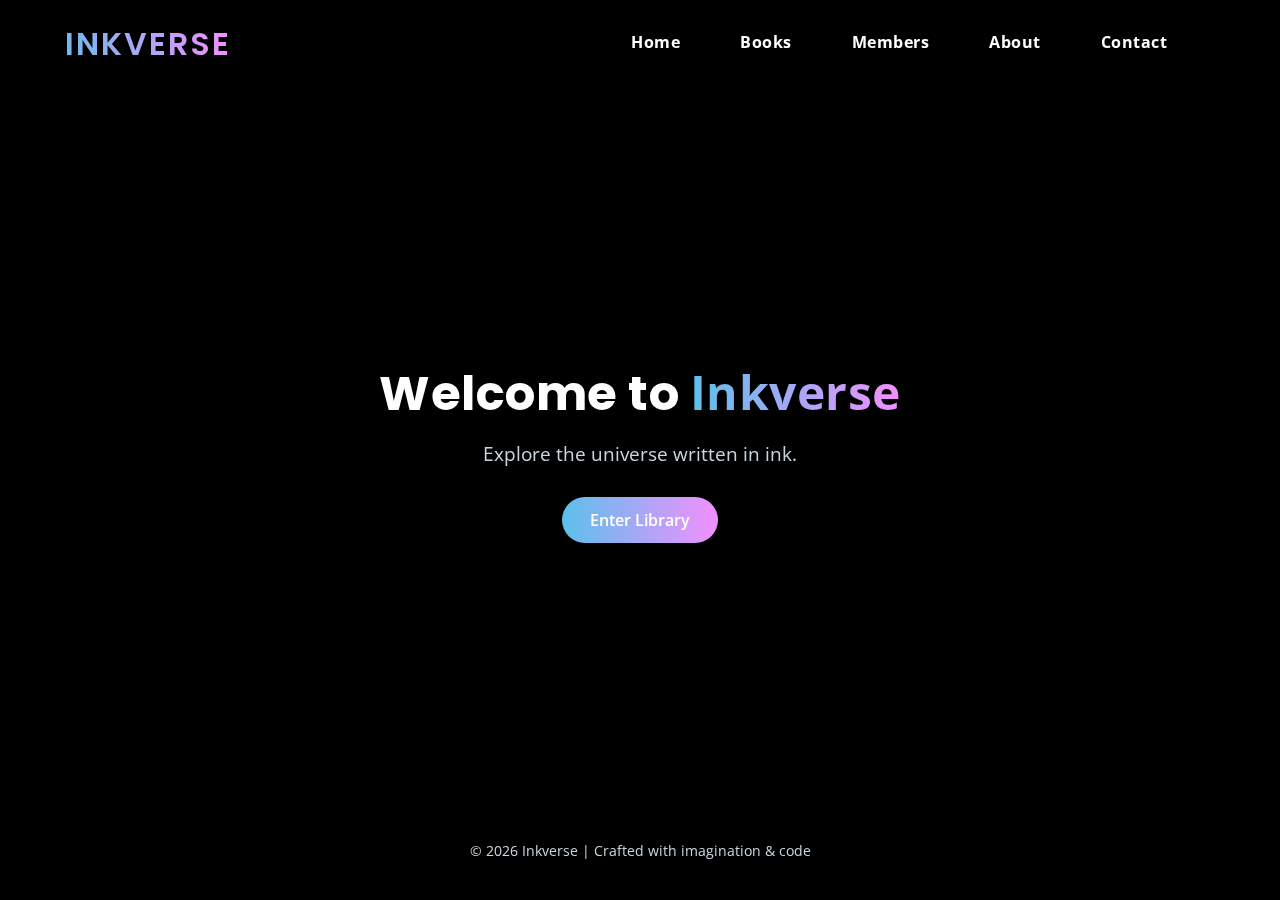
<file: index.html>
<!DOCTYPE html>
<html lang="en">

<head>
  <meta charset="UTF-8" />
  <meta name="viewport" content="width=device-width, initial-scale=1.0" />
  <title>Inkverse | Explore the Universe Written in Ink</title>
  <link href="https://fonts.googleapis.com/css2?family=Poppins:wght@600&family=Open+Sans&display=swap" rel="stylesheet">
  <link rel="stylesheet" href="style.css" />
</head>

<body class="home-page">
  <div class="stars"></div>
  <div class="twinkling"></div>
  <header>
    <div class="logo">INKVERSE</div>
    <button class="hamburger">
      <span></span>
      <span></span>
      <span></span>
    </button>
    <nav>
      <a href="#home">Home</a>
      <a href="books.html">Books</a>
      <a href="members.html">Members</a>
      <a href="about.html">About</a>
      <a href="contact.html">Contact</a>
    </nav>
    <div class="nav-overlay"></div>
  </header>
  <section class="hero">
    <h1>Welcome to <span>Inkverse</span></h1>
    <p>Explore the universe written in ink.</p>
    <button id="enter-btn">Enter Library</button>
  </section>
  <footer>
    <p>© 2026 Inkverse | Crafted with imagination & code</p>
  </footer>
  <script>
    document.getElementById('enter-btn').addEventListener('click', () => {
      window.location.href = 'books.html';
    });
    const hamburger = document.querySelector('.hamburger');
    const nav = document.querySelector('nav');
    const navOverlay = document.querySelector('.nav-overlay');
    const navLinks = document.querySelectorAll('nav a');

    hamburger.addEventListener('click', () => {
      hamburger.classList.toggle('active');
      nav.classList.toggle('active');
      navOverlay.classList.toggle('active');
      document.body.style.overflow = nav.classList.contains('active') ? 'hidden' : '';
    });
    navOverlay.addEventListener('click', closeMenu);
    navLinks.forEach(link => link.addEventListener('click', closeMenu));

    function closeMenu() {
      hamburger.classList.remove('active');
      nav.classList.remove('active');
      navOverlay.classList.remove('active');
      document.body.style.overflow = '';
    }

    window.addEventListener('scroll', () => {
      if (window.innerWidth <= 768) {
        closeMenu();
      }
    });

  </script>
</body>

</html>
</file>
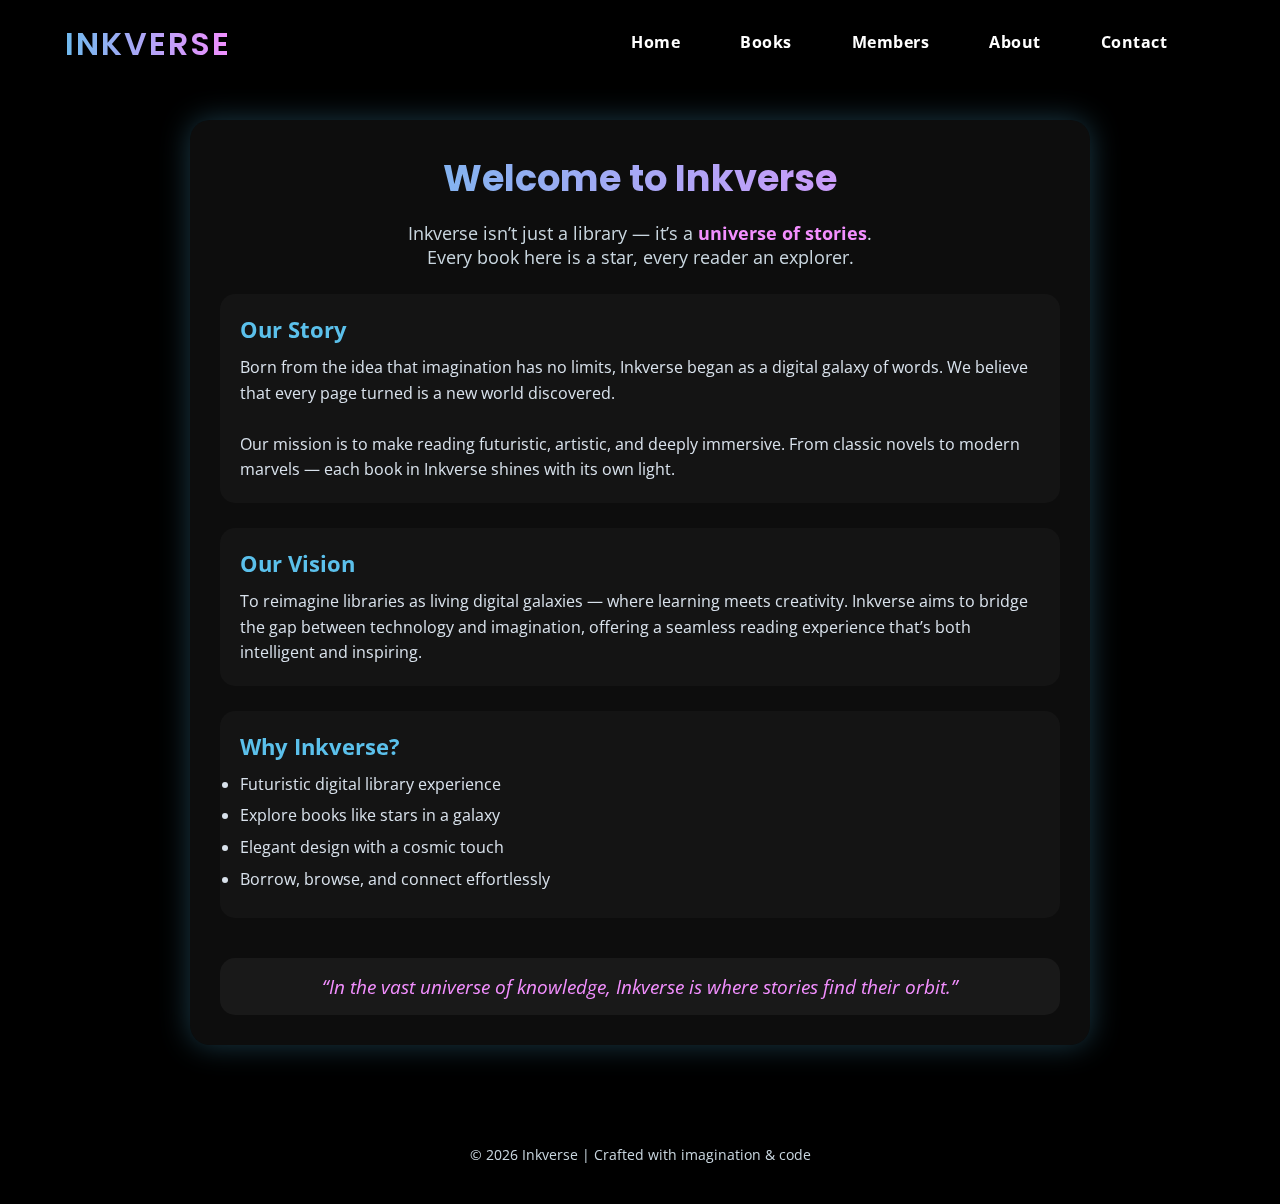
<file: about.html>
<!DOCTYPE html>
<html lang="en">

<head>
  <meta charset="UTF-8" />
  <meta name="viewport" content="width=device-width, initial-scale=1.0" />
  <title>About | Inkverse</title>
  <link href="https://fonts.googleapis.com/css2?family=Poppins:wght@600&family=Open+Sans&display=swap" rel="stylesheet">
  <link rel="stylesheet" href="style.css" />
</head>

<body>
  <div class="stars"></div>
  <div class="twinkling"></div>
  <header>
    <div class="logo">INKVERSE</div>
    <button class="hamburger">
      <span></span>
      <span></span>
      <span></span>
    </button>
    <nav>
      <a href="index.html">Home</a>
      <a href="books.html">Books</a>
      <a href="members.html">Members</a>
      <a href="about.html">About</a>
      <a href="contact.html">Contact</a>
    </nav>
    <div class="nav-overlay"></div>
  </header>
  <section class="about-section">
    <div class="about-content">
      <h1>Welcome to Inkverse</h1>
      <p class="intro-text">
        Inkverse isn’t just a library — it’s a <span class="highlight">universe of stories</span>.<br>
        Every book here is a star, every reader an explorer.
      </p>

      <div class="about-box">
        <h2>Our Story</h2>
        <p>
          Born from the idea that imagination has no limits, Inkverse began as a digital galaxy
          of words. We believe that every page turned is a new world discovered.
          <br><br>
          Our mission is to make reading futuristic, artistic, and deeply immersive.
          From classic novels to modern marvels — each book in Inkverse shines with its own light.
        </p>
      </div>

      <div class="about-box">
        <h2>Our Vision</h2>
        <p>
          To reimagine libraries as living digital galaxies — where learning meets creativity.
          Inkverse aims to bridge the gap between technology and imagination,
          offering a seamless reading experience that’s both intelligent and inspiring.
        </p>
      </div>

      <div class="about-box">
        <h2>Why Inkverse?</h2>
        <ul>
          <li>Futuristic digital library experience</li>
          <li>Explore books like stars in a galaxy</li>
          <li>Elegant design with a cosmic touch</li>
          <li>Borrow, browse, and connect effortlessly</li>
        </ul>
      </div>

      <div class="about-quote">
        “In the vast universe of knowledge, Inkverse is where stories find their orbit.”
      </div>
    </div>
  </section>
  <script>

    window.addEventListener('scroll', function () {
      const header = document.querySelector('header');
      const scrollPos = window.scrollY || document.documentElement.scrollTop;
      if (scrollPos > 50) {
        header.classList.add('scrolled');
      } else {
        header.classList.remove('scrolled');
      }
    });
 
    const hamburger = document.querySelector('.hamburger');
    const nav = document.querySelector('nav');
    const navOverlay = document.querySelector('.nav-overlay');
    const navLinks = document.querySelectorAll('nav a');

    hamburger.addEventListener('click', () => {
      hamburger.classList.toggle('active');
      nav.classList.toggle('active');
      navOverlay.classList.toggle('active');
      document.body.style.overflow = nav.classList.contains('active') ? 'hidden' : '';
    });
 
    navOverlay.addEventListener('click', closeMenu);
    navLinks.forEach(link => link.addEventListener('click', closeMenu));

    function closeMenu() {
      hamburger.classList.remove('active');
      nav.classList.remove('active');
      navOverlay.classList.remove('active');
      document.body.style.overflow = '';
    }
 
    window.addEventListener('scroll', () => {
      if (window.innerWidth <= 768) {
        closeMenu();
      }
    });

  </script>
  <footer>
    <p>© 2026 Inkverse | Crafted with imagination & code</p>
  </footer>


</body>

</html>
</file>
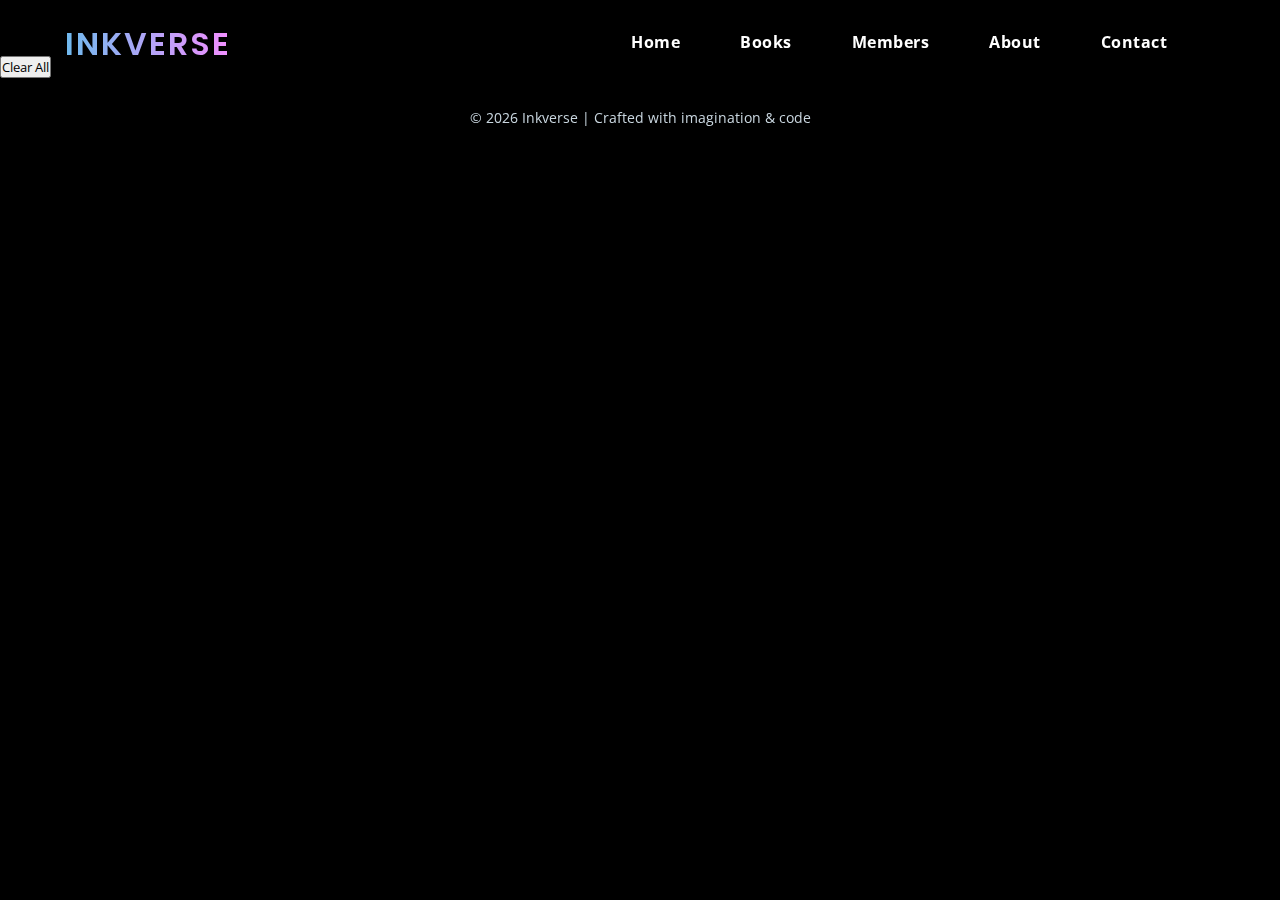
<file: borrow.html>
<!DOCTYPE html>
<html lang="en">

<head>
  <meta charset="UTF-8" />
  <meta name="viewport" content="width=device-width, initial-scale=1.0" />
  <title>Inkverse | Borrow List</title>
  <link href="https://fonts.googleapis.com/css2?family=Poppins:wght@600&family=Open+Sans&display=swap" rel="stylesheet">
  <link rel="stylesheet" href="style.css" />
</head>

<body>

  <div class="stars"></div>
  <div class="twinkling"></div>
  <header>
    <div class="logo">INKVERSE</div>
    <button class="hamburger">
      <span></span>
      <span></span>
      <span></span>
    </button>
    <nav>
      <a href="index.html">Home</a>
      <a href="books.html">Books</a>
      <a href="members.html">Members</a>
      <a href="about.html">About</a>
      <a href="contact.html">Contact</a>
    </nav>
    <div class="nav-overlay"></div>
  </header>

  <section class="borrow-section">
    <h2>Your Borrow List</h2>

    <div class="borrow-container" id="borrowContainer">
    </div>

    <div class="borrow-actions">
      <button id="clearBtn">Clear All</button>
    </div>
  </section>

  <script>
    const borrowContainer = document.getElementById("borrowContainer");
    let cart = JSON.parse(localStorage.getItem("borrowCart")) || [];

    function displayBorrowedBooks() {
      borrowContainer.innerHTML = "";

      if (cart.length === 0) {
        borrowContainer.innerHTML = "<p class='empty-msg'>No books borrowed yet</p>";
        return;
      }

      cart.forEach((book, index) => {
        borrowContainer.innerHTML += `
          <div class="borrow-card">
            <img src="${book.cover}" alt="${book.title}">
            <div class="borrow-info">
              <h3>${book.title}</h3>
              <p>${book.author}</p>
              <button onclick="removeBook(${index})">Remove</button>
            </div>
          </div>
        `;
      });
    }

    displayBorrowedBooks();
    function removeBook(index) {
      cart.splice(index, 1);
      localStorage.setItem("borrowCart", JSON.stringify(cart));
      displayBorrowedBooks();
    }

    document.getElementById("clearBtn").addEventListener("click", () => {
      if (confirm("Are you sure you want to clear all borrowed books?")) {
        localStorage.removeItem("borrowCart");
        cart = [];
        displayBorrowedBooks();
      }
    });

    const hamburger = document.querySelector('.hamburger');
    const nav = document.querySelector('nav');
    const navOverlay = document.querySelector('.nav-overlay');
    const navLinks = document.querySelectorAll('nav a');

    hamburger.addEventListener('click', () => {
      hamburger.classList.toggle('active');
      nav.classList.toggle('active');
      navOverlay.classList.toggle('active');
      document.body.style.overflow = nav.classList.contains('active') ? 'hidden' : '';
    });

    navOverlay.addEventListener('click', closeMenu);
    navLinks.forEach(link => link.addEventListener('click', closeMenu));

    function closeMenu() {
      hamburger.classList.remove('active');
      nav.classList.remove('active');
      navOverlay.classList.remove('active');
      document.body.style.overflow = '';
    }

    window.addEventListener('scroll', () => {
      if (window.innerWidth <= 768) {
        closeMenu();
      }
    });
  </script>
  <footer>
    <p>© 2026 Inkverse | Crafted with imagination & code</p>
  </footer>

</body>

</html>
</file>
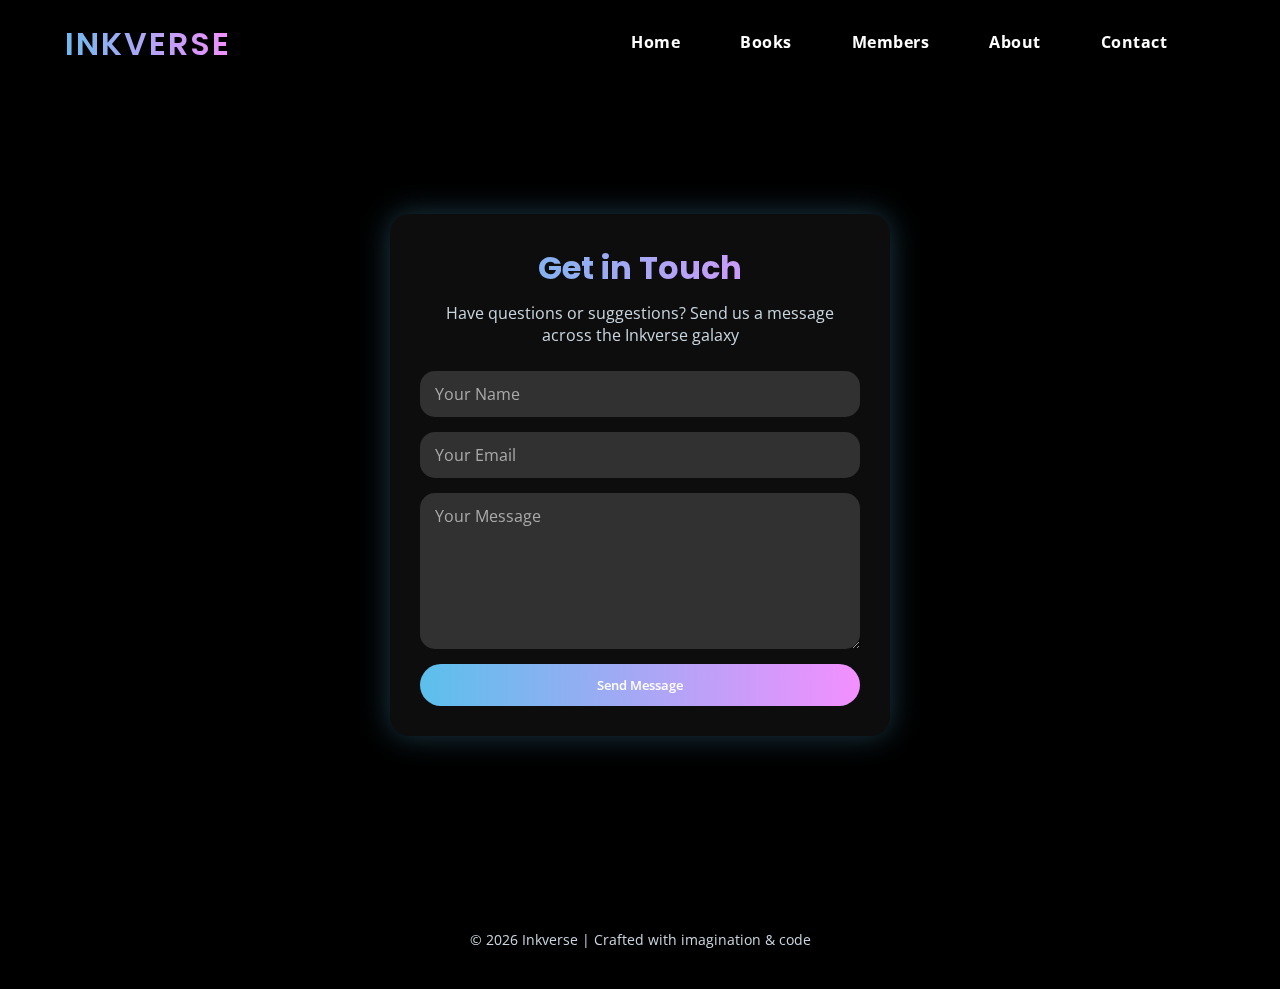
<file: contact.html>
<!DOCTYPE html>
<html lang="en">

<head>
  <meta charset="UTF-8" />
  <meta name="viewport" content="width=device-width, initial-scale=1.0" />
  <title>Contact | Inkverse</title>
  <link href="https://fonts.googleapis.com/css2?family=Poppins:wght@600&family=Open+Sans&display=swap" rel="stylesheet">
  <link rel="stylesheet" href="style.css" />
</head>

<body>

  <div class="stars"></div>
  <div class="twinkling"></div>

  <header>
    <div class="logo">INKVERSE</div>
    <button class="hamburger">
      <span></span>
      <span></span>
      <span></span>
    </button>
    <nav>
      <a href="index.html">Home</a>
      <a href="books.html">Books</a>
      <a href="members.html">Members</a>
      <a href="about.html">About</a>
      <a href="contact.html">Contact</a>
    </nav>
    <div class="nav-overlay"></div>
  </header>

  <section class="contact-section">
    <div class="contact-content">
      <h1>Get in Touch</h1>
      <p>Have questions or suggestions? Send us a message across the Inkverse galaxy </p>

      <form id="contactForm">
        <input type="text" id="name" placeholder="Your Name" required>
        <input type="email" id="email" placeholder="Your Email" required>
        <textarea id="message" placeholder="Your Message" rows="6" required></textarea>
        <button type="submit">Send Message</button>
      </form>

      <div id="successMsg" class="success-msg">Thank you! Your message has been received </div>
    </div>
  </section>

  <footer>
    <p>© 2026 Inkverse | Crafted with imagination & code</p>
  </footer>

  <script>
    const form = document.getElementById('contactForm');
    const successMsg = document.getElementById('successMsg');

    form.addEventListener('submit', function (e) {
      e.preventDefault();
      successMsg.style.display = 'block';
      form.reset();
    });


    window.addEventListener('scroll', function () {
      const header = document.querySelector('header');
      const scrollPos = window.scrollY || document.documentElement.scrollTop;
      if (scrollPos > 50) {
        header.classList.add('scrolled');
      } else {
        header.classList.remove('scrolled');
      }
    });
 
    const hamburger = document.querySelector('.hamburger');
    const nav = document.querySelector('nav');
    const navOverlay = document.querySelector('.nav-overlay');
    const navLinks = document.querySelectorAll('nav a');

    hamburger.addEventListener('click', () => {
      hamburger.classList.toggle('active');
      nav.classList.toggle('active');
      navOverlay.classList.toggle('active');
      document.body.style.overflow = nav.classList.contains('active') ? 'hidden' : '';
    });
 
    navOverlay.addEventListener('click', closeMenu);
    navLinks.forEach(link => link.addEventListener('click', closeMenu));

    function closeMenu() {
      hamburger.classList.remove('active');
      nav.classList.remove('active');
      navOverlay.classList.remove('active');
      document.body.style.overflow = '';
    }
 
    window.addEventListener('scroll', () => {
      if (window.innerWidth <= 768) {
        closeMenu();
      }
    });
  </script>

</body>

</html>
</file>
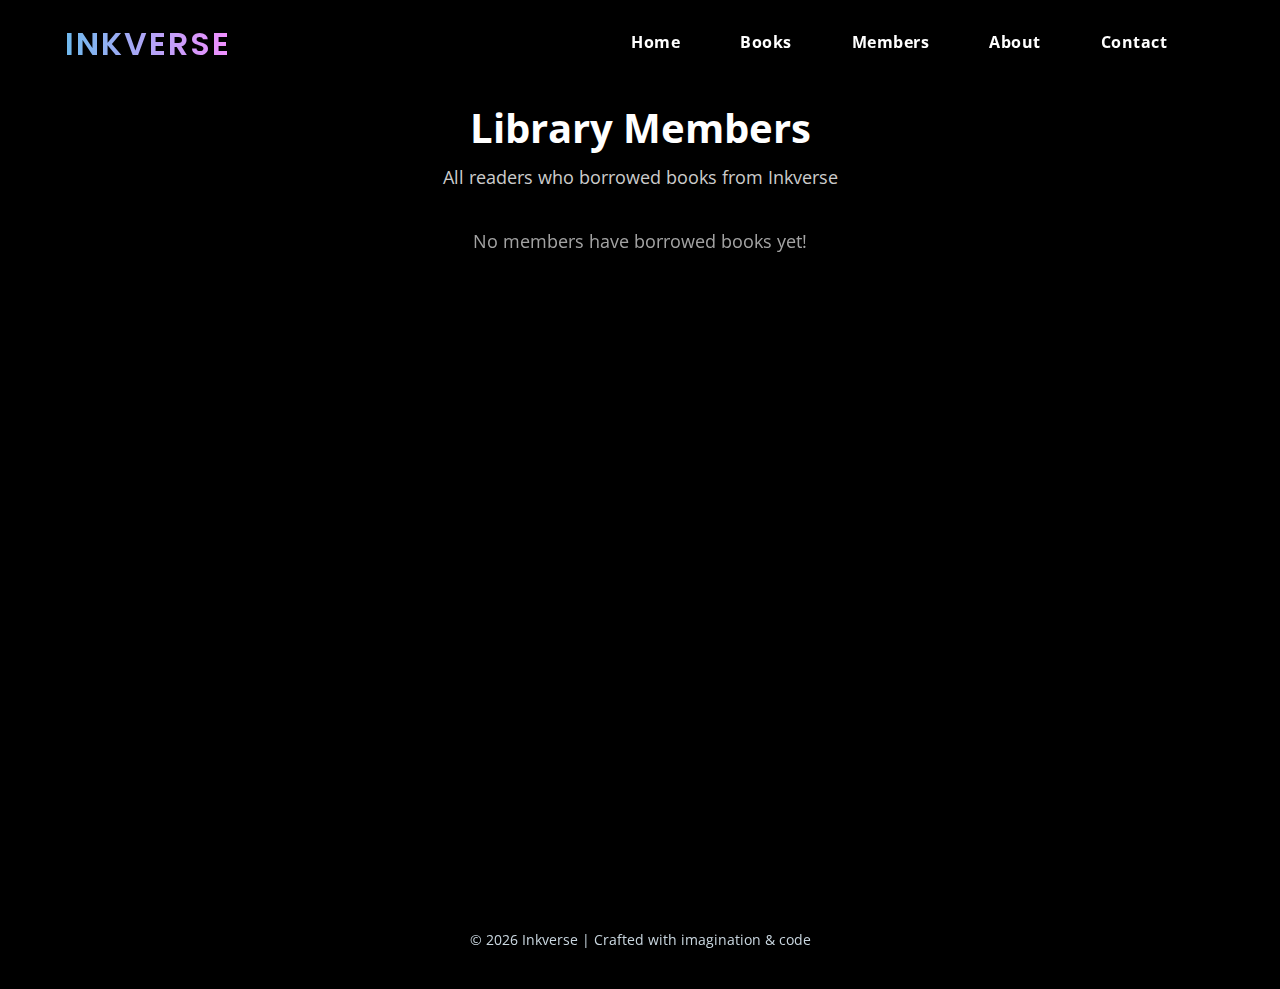
<file: members.html>
<!DOCTYPE html>
<html lang="en">

<head>
  <meta charset="UTF-8">
  <meta name="viewport" content="width=device-width, initial-scale=1.0">
  <title>Members | Inkverse</title>
  <link href="https://fonts.googleapis.com/css2?family=Poppins:wght@600&family=Open+Sans&display=swap" rel="stylesheet">
  <link rel="stylesheet" href="style.css">
  <style>
    .members-section {
      text-align: center;
      padding: 100px 5%;
      color: white;
    }

    table {
      width: 100%;
      border-collapse: collapse;
      margin-top: 30px;
      background: rgba(255, 255, 255, 0.1);
      border-radius: 10px;
      overflow: hidden;
    }

    th,
    td {
      padding: 15px;
      border-bottom: 1px solid rgba(255, 255, 255, 0.2);
      text-align: center;
      font-size: 16px;
    }

    th {
      background: rgba(0, 0, 0, 0.4);
      font-weight: bold;
      color: #fff;
    }

    tr:hover {
      background: rgba(255, 255, 255, 0.08);
      transition: 0.3s;
    }

    .delete-btn {
      background: rgba(255, 70, 70, 0.9);
      border: none;
      color: white;
      padding: 6px 14px;
      border-radius: 6px;
      cursor: pointer;
      transition: 0.3s;
    }

    .delete-btn:hover {
      background: rgba(255, 30, 30, 1);
    }

    .clear-btn {
      margin-top: 25px;
      background: rgba(255, 100, 0, 0.9);
      color: white;
      border: none;
      padding: 10px 18px;
      border-radius: 8px;
      cursor: pointer;
      font-weight: bold;
      transition: 0.3s;
    }

    .clear-btn:hover {
      background: rgba(255, 80, 0, 1);
    }

    .no-data {
      margin-top: 40px;
      font-size: 18px;
      opacity: 0.8;
    }
  </style>
</head>

<body class="members-page">

  <div class="stars"></div>
  <div class="twinkling"></div>

  <header>
    <div class="logo">INKVERSE</div>
    <button class="hamburger">
      <span></span>
      <span></span>
      <span></span>
    </button>
    <nav>
      <a href="index.html">Home</a>
      <a href="books.html">Books</a>
      <a href="members.html">Members</a>
      <a href="about.html">About</a>
      <a href="contact.html">Contact</a>
    </nav>
    <div class="nav-overlay"></div>
  </header>

  <section class="members-section">
    <h1>Library Members</h1>
    <p>All readers who borrowed books from Inkverse </p>

    <div id="tableContainer"></div>
    <button class="clear-btn" id="clearAll">Clear All Members</button>
  </section>

  <script>
    document.addEventListener("DOMContentLoaded", function () {

      function loadMembers() {
        const tableContainer = document.getElementById("tableContainer");
        const records = JSON.parse(localStorage.getItem("borrowRecords")) || [];

        if (records.length === 0) {
          tableContainer.innerHTML = `<p class="no-data">No members have borrowed books yet!</p>`;
          const clearBtn = document.getElementById("clearAll");
          if (clearBtn) clearBtn.style.display = "none";
          return;
        }

        let tableHTML = `
            <table>
                <thead>
                    <tr>
                        <th>#</th>
                        <th>Name</th>
                        <th>Email</th>
                        <th>Book Title</th>
                        <th>Borrow Date</th>
                        <th>Return Date</th>
                        <th>Action</th>
                    </tr>
                </thead>
                <tbody>
        `;

        records.forEach((record, index) => {
          tableHTML += `
                <tr>
                    <td>${index + 1}</td>
                    <td>${record.name}</td>
                    <td>${record.email}</td>
                    <td>${record.bookTitle}</td>
                    <td>${record.borrowDate}</td>
                    <td>${record.returnDate}</td>
                    <td><button class="delete-btn" onclick="deleteMember(${index})">Delete</button></td>
                </tr>
            `;
        });

        tableHTML += `</tbody></table>`;
        tableContainer.innerHTML = tableHTML;
        const clearBtn = document.getElementById("clearAll");
        if (clearBtn) clearBtn.style.display = "inline-block";
      }

      window.deleteMember = function (index) {
        const records = JSON.parse(localStorage.getItem("borrowRecords")) || [];
        const removed = records.splice(index, 1);
        localStorage.setItem("borrowRecords", JSON.stringify(records));
        showPopup(`Removed ${removed[0].name}'s record`);
        loadMembers();
      }

      const clearBtn = document.getElementById("clearAll");
      if (clearBtn) {
        clearBtn.addEventListener("click", () => {
          if (confirm("Are you sure you want to remove all members?")) {
            localStorage.removeItem("borrowRecords");
            showPopup("🧹 All members cleared!");
            loadMembers();
          }
        });
      }

      function showPopup(message) {
        const popup = document.createElement("div");
        popup.textContent = message;
        popup.style.position = "fixed";
        popup.style.top = "50%";
        popup.style.left = "50%";
        popup.style.transform = "translate(-50%, -50%)";
        popup.style.padding = "15px 25px";
        popup.style.borderRadius = "10px";
        popup.style.background = "rgba(255, 80, 80, 0.9)";
        popup.style.color = "white";
        popup.style.fontWeight = "bold";
        popup.style.boxShadow = "0 0 15px rgba(0,0,0,0.4)";
        popup.style.zIndex = "2000";
        popup.style.textAlign = "center";
        popup.style.opacity = "0";
        popup.style.transition = "opacity 0.3s ease-in-out";
        document.body.appendChild(popup);
        setTimeout(() => popup.style.opacity = "1", 50);
        setTimeout(() => {
          popup.style.opacity = "0";
          setTimeout(() => popup.remove(), 300);
        }, 2500);
      }

      const header = document.querySelector('header');
      window.addEventListener('scroll', function () {
        const scrollPos = window.scrollY || document.documentElement.scrollTop;
        if (scrollPos > 50) {
          header.classList.add('scrolled');
        } else {
          header.classList.remove('scrolled');
        }
      });

      loadMembers();

    });
 
    const hamburger = document.querySelector('.hamburger');
    const nav = document.querySelector('nav');
    const navOverlay = document.querySelector('.nav-overlay');
    const navLinks = document.querySelectorAll('nav a');

    hamburger.addEventListener('click', () => {
      hamburger.classList.toggle('active');
      nav.classList.toggle('active');
      navOverlay.classList.toggle('active');
      document.body.style.overflow = nav.classList.contains('active') ? 'hidden' : '';
    });
 
    navOverlay.addEventListener('click', closeMenu);
    navLinks.forEach(link => link.addEventListener('click', closeMenu));

    function closeMenu() {
      hamburger.classList.remove('active');
      nav.classList.remove('active');
      navOverlay.classList.remove('active');
      document.body.style.overflow = '';
    }
 
    window.addEventListener('scroll', () => {
      if (window.innerWidth <= 768) {
        closeMenu();
      }
    });

  </script>

  <footer>
    <p>© 2026 Inkverse | Crafted with imagination & code</p>
  </footer>

</body>

</html>
</file>
<file: style.css>
* {
  margin: 0;
  padding: 0;
  box-sizing: border-box;
  font-family: 'Open Sans', sans-serif;
}

html,
body {
  margin: 0;
  padding: 0;
  overflow-x: hidden;
  background: black;
  scroll-behavior: smooth;
}

main {
  flex: 1;
}

body.home-page {
  position: relative;
  min-height: 100vh;
  display: flex;
  flex-direction: column;
  overflow: hidden;
}

body.home-page main {
  flex: 1;
  overflow: hidden;
}

body.home-page footer {
  position: fixed;
  bottom: 0;
  left: 0;
  width: 100%;
  text-align: center;
  padding: 20px 0;
  color: #C9D6DF;
  font-size: 0.9rem;
}

.stars,
.twinkling {
  position: fixed;
  top: 0;
  left: 0;
  width: 100%;
  height: 100%;
  display: block;
  z-index: -1;
  pointer-events: none;
}

.stars {
  background: url('https://www.transparenttextures.com/patterns/stardust.png') repeat;
  z-index: 0;
  animation: moveStars 200s linear infinite;
}

.twinkling {
  background: url('https://www.transparenttextures.com/patterns/tiny-cross-hatch.png') repeat;
  animation: moveTwinkling 150s linear infinite;
  z-index: 1;
  opacity: 0.6;
}

@keyframes moveStars {
  from {
    background-position: 0 0;
  }

  to {
    background-position: -10000px 5000px;
  }
}

@keyframes moveTwinkling {
  from {
    background-position: 0 0;
  }

  to {
    background-position: 10000px 5000px;
  }
}

header {
  position: fixed;
  width: 100%;
  top: 0;
  left: 0;
  z-index: 1000;
  display: flex;
  background-color: transparent;
  align-items: center;
  justify-content: flex-start;
  padding: 20px 40px;
  gap: 35rem;
  transition: background 0.4s ease, color 0.4s ease;
}

* {
  margin: 0;
  padding: 0;
  box-sizing: border-box;
  font-family: 'Open Sans', sans-serif;
}

html,
body {
  margin: 0;
  padding: 0;
  overflow-x: hidden;
  background: black;
  scroll-behavior: smooth;
}

main {
  flex: 1;
}

body.home-page {
  position: relative;
  min-height: 100vh;
  display: flex;
  flex-direction: column;
  overflow: hidden;
}

body.home-page main {
  flex: 1;
  overflow: hidden;
}

body.home-page footer {
  position: fixed;
  bottom: 0;
  left: 0;
  width: 100%;
  text-align: center;
  padding: 20px 0;
  color: #C9D6DF;
  font-size: 0.9rem;
}


.stars,
.twinkling {
  position: fixed;
  top: 0;
  left: 0;
  width: 100%;
  height: 100%;
  display: block;
  z-index: -1;
  pointer-events: none;
}

.stars {
  background: url('https://www.transparenttextures.com/patterns/stardust.png') repeat;
  z-index: 0;
  animation: moveStars 200s linear infinite;
}

.twinkling {
  background: url('https://www.transparenttextures.com/patterns/tiny-cross-hatch.png') repeat;
  animation: moveTwinkling 150s linear infinite;
  z-index: 1;
  opacity: 0.6;
}

@keyframes moveStars {
  from {
    background-position: 0 0;
  }

  to {
    background-position: -10000px 5000px;
  }
}

@keyframes moveTwinkling {
  from {
    background-position: 0 0;
  }

  to {
    background-position: 10000px 5000px;
  }
}

header {
  position: fixed;
  width: 100%;
  top: 0;
  left: 0;
  z-index: 1000;
  display: flex;
  background-color: transparent;
  align-items: center;
  justify-content: flex-start;
  padding: 20px 40px;
  gap: 35rem;
  transition: background 0.4s ease, color 0.4s ease;
}

header.scrolled {
  background: rgba(5, 4, 4, 0.976);
}

header.scrolled .logo,
header.scrolled nav a {
  color: #E0E0E0;
}

.logo {
  font-family: 'Poppins', sans-serif;
  font-size: 2rem;
  letter-spacing: 2px;
  background: linear-gradient(90deg, #5BC0EB, #F38FFF);
  -webkit-background-clip: text;
  -webkit-text-fill-color: transparent;
  font-weight: 600;
  padding-left: 25px;
}

nav {
  display: flex;
  justify-content: center;
  align-items: center;
  gap: 60px;
}

nav a {
  position: relative;
  color: white;
  text-decoration: none;
  font-weight: bold;
  font-size: 1rem;
  letter-spacing: 0.5px;
  transition: color 0.3s ease;
  padding-bottom: 4px;
}

nav a::after {
  content: "";
  position: absolute;
  bottom: -4px;
  right: 0;
  width: 0%;
  height: 2.5px;
  background-color: white;
  transition: width 0.2s ease, right 0.9s ease;
}

nav a:hover::after {
  width: 100%;
  right: 0;
}

nav a:hover {
  color: #5BC0EB;
}

.hero {
  position: relative;
  height: calc(100vh - 80px);
  display: flex;
  flex-direction: column;
  justify-content: center;
  align-items: center;
  text-align: center;
  z-index: 5;
  overflow: hidden;
  padding-top: 80px;
}


.hero h1 {
  font-size: 3rem;
  font-family: 'Poppins', sans-serif;
  color: #fff;
  margin-bottom: 10px;
  letter-spacing: 0.5px;
}

.hero h1 span {
  background: linear-gradient(90deg, #5BC0EB, #F38FFF);
  -webkit-background-clip: text;
  -webkit-text-fill-color: transparent;
}

.hero p {
  font-size: 1.2rem;
  color: #C9D6DF;
  margin-bottom: 30px;
}

#enter-btn {
  background: linear-gradient(90deg, #5BC0EB, #F38FFF);
  color: white;
  border: none;
  padding: 12px 28px;
  border-radius: 30px;
  cursor: pointer;
  font-size: 1rem;
  font-weight: 600;
  transition: transform 0.3s ease, box-shadow 0.3s ease;
}

#enter-btn:hover {
  box-shadow: 0 0 8px #5BC0EB;
}

@media (max-width: 768px) {
  header {
    flex-direction: column;
    text-align: center;
  }

  nav a {
    display: inline-block;
    margin: 10px;
  }

  .hero h1 {
    font-size: 2.2rem;
  }

  .hero p {
    font-size: 1rem;
  }
}

.books-section {
  padding: 120px 60px;
  text-align: center;
  position: relative;
  z-index: 10;
}

.books-section h2 {
  font-family: 'Poppins', sans-serif;
  font-size: 2.2rem;
  margin-bottom: 20px;
  color: #5BC0EB;
  letter-spacing: 1px;
}

.search-bar {
  margin: 20px auto 50px;
  display: flex;
  justify-content: center;
}

#searchInput {
  width: 300px;
  padding: 10px 15px;
  border: 2px solid #5BC0EB;
  border-radius: 8px;
  outline: none;
  font-size: 1rem;
  text-align: left;
}

.book-container {
  display: grid;
  grid-template-columns: repeat(auto-fit, minmax(230px, 1fr));
  gap: 30px;
  justify-content: center;
}

.book-card {
  background: rgba(255, 255, 255, 0.08);
  border-radius: 15px;
  padding: 15px;
  text-align: center;
  transition: transform 0.3s ease, background 0.3s ease;
  position: relative;
  overflow: hidden;
  animation: fadeIn 0.6s ease forwards;
  margin: auto;
}

.book-card:hover {
  transform: translateY(-10px);
  background: rgba(255, 255, 255, 0.15);
  box-shadow: 0 0 15px rgba(91, 192, 235, 0.4);
}

.book-card img {
  width: 100%;
  height: 20rem;
  border-radius: 12px;
  object-fit: cover;
  transition: transform 0.4s ease;
}

.book-card:hover img {
  transform: scale(1.05);
}

.book-card h3 {
  margin: 15px 0 5px;
  font-size: 1.1rem;
  color: #fff;
}

.book-card p {
  margin: 0;
  font-size: 0.9rem;
  color: #cfd6e1;
}

.tag {
  display: inline-block;
  background: #5BC0EB;
  color: black;
  font-weight: bold;
  font-size: 0.8rem;
  padding: 5px 10px;
  border-radius: 20px;
  margin-top: 8px;
}

.book-card button {
  display: inline-block;
  margin-top: 10px;
  margin-left: 10px;
  padding: 6px 15px;
  background: #5BC0EB;
  color: black;
  font-weight: bold;
  font-size: 0.85rem;
  border: none;
  border-radius: 20px;
  cursor: pointer;
  transition: background 0.3s, transform 0.2s;
}

.book-card button:hover {
  background: #4aa0c9;
  transform: scale(1.05);
}

@keyframes fadeIn {
  from {
    opacity: 0;
    transform: translateY(10px);
  }

  to {
    opacity: 1;
    transform: translateY(0);
  }
}

#toast {
  visibility: hidden;
  min-width: 250px;
  background: rgba(91, 192, 235, 0.95);
  color: black;
  text-align: center;
  border-radius: 25px;
  padding: 12px;
  position: fixed;
  bottom: 30px;
  right: 30px;
  font-weight: 600;
  box-shadow: 0 0 12px rgba(91, 192, 235, 0.8);
  z-index: 1000;
  opacity: 0;
  transform: translateY(20px);
  transition: all 0.4s ease;
}

#toast.show {
  visibility: visible;
  opacity: 1;
  transform: translateY(0);
}

.modal {
  display: none;
  position: fixed;
  z-index: 2000;
  left: 0;
  top: 0;
  width: 100%;
  height: 100%;
  background: rgba(0, 0, 0, 0.85);
  justify-content: center;
  align-items: center;
  backdrop-filter: blur(6px);
}

.modal-content {
  background: rgba(20, 30, 50, 0.95);
  padding: 25px;
  border-radius: 15px;
  text-align: center;
  color: #fff;
  width: 320px;
  box-shadow: 0 0 20px rgba(91, 192, 235, 0.6);
  animation: popIn 0.3s ease;
}

.modal-content img {
  width: 120px;
  height: 170px;
  object-fit: cover;
  border-radius: 10px;
  margin-bottom: 10px;
}

.modal-buttons {
  display: flex;
  justify-content: center;
  gap: 12px;
  margin-top: 15px;
}

.modal-buttons button {
  padding: 8px 15px;
  border: none;
  border-radius: 20px;
  cursor: pointer;
  font-weight: bold;
  transition: 0.3s;
}

.confirm {
  background: #5BC0EB;
  color: black;
}

.cancel {
  background: #333;
  color: white;
}

.modal-buttons button:hover {
  transform: scale(1.05);
}

@keyframes popIn {
  from {
    transform: scale(0.8);
    opacity: 0;
  }

  to {
    transform: scale(1);
    opacity: 1;
  }
}

.about-section {
  padding-top: 120px;
  display: flex;
  justify-content: center;
  align-items: flex-start;
  min-height: 100vh;
  position: relative;
  z-index: 5;
  text-align: center;
}

.about-content {
  max-width: 900px;
  padding: 30px;
  background: rgba(255, 255, 255, 0.05);
  border-radius: 20px;
  backdrop-filter: blur(10px);
  box-shadow: 0 0 30px rgba(91, 192, 235, 0.3);
}

.about-content h1 {
  font-family: 'Poppins', sans-serif;
  font-size: 2.3rem;
  color: #fff;
  margin-bottom: 15px;
  background: linear-gradient(90deg, #5BC0EB, #F38FFF);
  -webkit-background-clip: text;
  -webkit-text-fill-color: transparent;
}

.intro-text {
  color: #C9D6DF;
  font-size: 1.1rem;
  margin-bottom: 25px;
}

.highlight {
  color: #F38FFF;
  font-weight: bold;
}

.about-box {
  margin: 25px 0;
  padding: 20px;
  border-radius: 15px;
  background: rgba(255, 255, 255, 0.03);
  text-align: left;
}

.about-box h2 {
  color: #5BC0EB;
  font-size: 1.4rem;
  margin-bottom: 10px;
}

.about-box p,
.about-box ul {
  color: #D9E2EC;
  line-height: 1.6;
  font-size: 1rem;
}

.about-box ul li {
  margin: 6px 0;
}

.about-quote {
  margin-top: 40px;
  font-size: 1.2rem;
  font-style: italic;
  color: #F38FFF;
  background: rgba(255, 255, 255, 0.05);
  padding: 15px;
  border-radius: 15px;
}

footer {
  text-align: center;
  padding: 20px 0;
  color: #C9D6DF;
  font-size: 0.9rem;
  margin-bottom: 20px;
}

.contact-section {
  padding-top: 120px;
  display: flex;
  justify-content: center;
  align-items: center;
  min-height: 100vh;
  position: relative;
  z-index: 5;
  text-align: center;
}

.contact-content {
  max-width: 500px;
  padding: 30px;
  background: rgba(255, 255, 255, 0.05);
  border-radius: 20px;
  backdrop-filter: blur(10px);
  box-shadow: 0 0 30px rgba(91, 192, 235, 0.3);
}

.contact-content h1 {
  font-family: 'Poppins', sans-serif;
  font-size: 2rem;
  margin-bottom: 10px;
  background: linear-gradient(90deg, #5BC0EB, #F38FFF);
  -webkit-background-clip: text;
  -webkit-text-fill-color: transparent;
}

.contact-content p {
  color: #C9D6DF;
  font-size: 1rem;
  margin-bottom: 25px;
}

.contact-content form {
  display: flex;
  flex-direction: column;
  gap: 15px;
}

.contact-content input,
.contact-content textarea {
  padding: 12px 15px;
  border-radius: 15px;
  border: none;
  outline: none;
  font-size: 1rem;
  background: rgba(255, 255, 255, 0.1);
  color: white;
  backdrop-filter: blur(8px);
  transition: 0.3s;
}

.contact-content input:focus,
.contact-content textarea:focus {
  background: rgba(91, 192, 235, 0.2);
  box-shadow: 0 0 10px #5BC0EB;
}

.contact-content input::placeholder,
.contact-content textarea::placeholder {
  color: #aaa;
}

.contact-content button {
  background: linear-gradient(90deg, #5BC0EB, #F38FFF);
  border: none;
  padding: 12px;
  border-radius: 25px;
  color: white;
  font-weight: 600;
  cursor: pointer;
  transition: transform 0.3s, box-shadow 0.3s;
}

.contact-content button:hover {
  transform: scale(1.05);
  box-shadow: 0 0 15px #5BC0EB;
}

.success-msg {
  display: none;
  margin-top: 15px;
  color: #F38FFF;
  font-weight: 600;
}

@media (max-width: 600px) {
  .contact-content {
    padding: 20px;
  }

  .contact-content h1 {
    font-size: 1.6rem;
  }
}

.members-section {
  text-align: center;
  padding: 120px 40px;
  min-height: 100vh;
}

.members-section h1 {
  font-size: 2.5rem;
  margin-bottom: 10px;
}

.members-section p {
  color: #ccc;
  margin-bottom: 40px;
  font-size: 1.1rem;
}

.members-container {
  display: grid;
  grid-template-columns: repeat(auto-fit, minmax(300px, 1fr));
  gap: 25px;
  justify-content: center;
}

.member-card {
  background: rgba(255, 255, 255, 0.08);
  border-radius: 15px;
  padding: 25px;
  backdrop-filter: blur(8px);
  box-shadow: 0 0 10px rgba(255, 255, 255, 0.1);
  transition: 0.4s ease;
  text-align: left;
  position: relative;
}

.member-card:hover {
  transform: translateY(-8px);
  box-shadow: 0 0 20px rgba(255, 255, 255, 0.2);
}

.member-card h3 {
  margin-bottom: 5px;
  font-size: 1.3rem;
  color: #00bcd4;
}

.member-card p {
  margin: 5px 0;
}

.book-tag {
  display: inline-block;
  background: #00bcd4;
  color: white;
  padding: 4px 8px;
  border-radius: 12px;
  font-size: 0.85rem;
  margin-top: 8px;
}

footer {
  text-align: center;
  padding: 20px;
  color: white;
  font-size: 0.9rem;
  background: rgba(0, 0, 0, 0.5);
  margin-top: 60px;
}

header.scrolled {
  background-color: #000000 !important;
  box-shadow: 0 2px 10px rgba(0, 0, 0, 0.5);
  backdrop-filter: none !important;
  -webkit-backdrop-filter: none !important;
}

.no-records {
  font-size: 1.1rem;
  color: #bbb;
  margin-top: 40px;
}

header.scrolled .logo,
header.scrolled nav a {
  color: #E0E0E0;
}

.logo {
  font-family: 'Poppins', sans-serif;
  font-size: 2rem;
  letter-spacing: 2px;
  background: linear-gradient(90deg, #5BC0EB, #F38FFF);
  -webkit-background-clip: text;
  -webkit-text-fill-color: transparent;
  font-weight: 600;
  padding-left: 25px;
}

nav {
  display: flex;
  justify-content: center;
  align-items: center;
  gap: 60px;
}

nav a {
  position: relative;
  color: white;
  text-decoration: none;
  font-weight: bold;
  font-size: 1rem;
  letter-spacing: 0.5px;
  transition: color 0.3s ease;
  padding-bottom: 4px;
}

nav a::after {
  content: "";
  position: absolute;
  bottom: -4px;
  right: 0;
  width: 0%;
  height: 2.5px;
  background-color: white;
  transition: width 0.2s ease, right 0.9s ease;
}

nav a:hover::after {
  width: 100%;
  right: 0;
}

nav a:hover {
  color: #5BC0EB;
}

.hero {
  position: relative;
  height: calc(100vh - 80px);
  display: flex;
  flex-direction: column;
  justify-content: center;
  align-items: center;
  text-align: center;
  z-index: 5;
  overflow: hidden;
  padding-top: 80px;
}


.hero h1 {
  font-size: 3rem;
  font-family: 'Poppins', sans-serif;
  color: #fff;
  margin-bottom: 10px;
  letter-spacing: 0.5px;
}

.hero h1 span {
  background: linear-gradient(90deg, #5BC0EB, #F38FFF);
  -webkit-background-clip: text;
  -webkit-text-fill-color: transparent;
}

.hero p {
  font-size: 1.2rem;
  color: #C9D6DF;
  margin-bottom: 30px;
}

#enter-btn {
  background: linear-gradient(90deg, #5BC0EB, #F38FFF);
  color: white;
  border: none;
  padding: 12px 28px;
  border-radius: 30px;
  cursor: pointer;
  font-size: 1rem;
  font-weight: 600;
  transition: transform 0.3s ease, box-shadow 0.3s ease;
}

#enter-btn:hover {
  box-shadow: 0 0 8px #5BC0EB;
}

@media (max-width: 768px) {
  header {
    flex-direction: column;
    text-align: center;
  }

  nav a {
    display: inline-block;
    margin: 10px;
  }

  .hero h1 {
    font-size: 2.2rem;
  }

  .hero p {
    font-size: 1rem;
  }
}

.books-section {
  padding: 120px 60px;
  text-align: center;
  position: relative;
  z-index: 10;
}

.books-section h2 {
  font-family: 'Poppins', sans-serif;
  font-size: 2.2rem;
  margin-bottom: 20px;
  color: #5BC0EB;
  letter-spacing: 1px;
}

.search-bar {
  margin: 20px auto 50px;
  display: flex;
  justify-content: center;
}

#searchInput {
  width: 300px;
  padding: 10px 15px;
  border: 2px solid #5BC0EB;
  border-radius: 8px;
  outline: none;
  font-size: 1rem;
  text-align: left;
}

.book-container {
  display: grid;
  grid-template-columns: repeat(auto-fit, minmax(230px, 1fr));
  gap: 30px;
  justify-content: center;
}

.book-card {
  background: rgba(255, 255, 255, 0.08);
  border-radius: 15px;
  padding: 15px;
  text-align: center;
  transition: transform 0.3s ease, background 0.3s ease;
  position: relative;
  overflow: hidden;
  animation: fadeIn 0.6s ease forwards;
  margin: auto;
}

.book-card:hover {
  transform: translateY(-10px);
  background: rgba(255, 255, 255, 0.15);
  box-shadow: 0 0 15px rgba(91, 192, 235, 0.4);
}

.book-card img {
  width: 100%;
  height: 20rem;
  border-radius: 12px;
  object-fit: cover;
  transition: transform 0.4s ease;
}

.book-card:hover img {
  transform: scale(1.05);
}

.book-card h3 {
  margin: 15px 0 5px;
  font-size: 1.1rem;
  color: #fff;
}

.book-card p {
  margin: 0;
  font-size: 0.9rem;
  color: #cfd6e1;
}

.tag {
  display: inline-block;
  background: #5BC0EB;
  color: black;
  font-weight: bold;
  font-size: 0.8rem;
  padding: 5px 10px;
  border-radius: 20px;
  margin-top: 8px;
}

.book-card button {
  display: inline-block;
  margin-top: 10px;
  margin-left: 10px;
  padding: 6px 15px;
  background: #5BC0EB;
  color: black;
  font-weight: bold;
  font-size: 0.85rem;
  border: none;
  border-radius: 20px;
  cursor: pointer;
  transition: background 0.3s, transform 0.2s;
}

.book-card button:hover {
  background: #4aa0c9;
  transform: scale(1.05);
}

@keyframes fadeIn {
  from {
    opacity: 0;
    transform: translateY(10px);
  }

  to {
    opacity: 1;
    transform: translateY(0);
  }
}

#toast {
  visibility: hidden;
  min-width: 250px;
  background: rgba(91, 192, 235, 0.95);
  color: black;
  text-align: center;
  border-radius: 25px;
  padding: 12px;
  position: fixed;
  bottom: 30px;
  right: 30px;
  font-weight: 600;
  box-shadow: 0 0 12px rgba(91, 192, 235, 0.8);
  z-index: 1000;
  opacity: 0;
  transform: translateY(20px);
  transition: all 0.4s ease;
}

#toast.show {
  visibility: visible;
  opacity: 1;
  transform: translateY(0);
}

.modal {
  display: none;
  position: fixed;
  z-index: 2000;
  left: 0;
  top: 0;
  width: 100%;
  height: 100%;
  background: rgba(0, 0, 0, 0.85);
  justify-content: center;
  align-items: center;
  backdrop-filter: blur(6px);
}

.modal-content {
  background: rgba(20, 30, 50, 0.95);
  padding: 25px;
  border-radius: 15px;
  text-align: center;
  color: #fff;
  width: 320px;
  box-shadow: 0 0 20px rgba(91, 192, 235, 0.6);
  animation: popIn 0.3s ease;
}

.modal-content img {
  width: 120px;
  height: 170px;
  object-fit: cover;
  border-radius: 10px;
  margin-bottom: 10px;
}

.modal-buttons {
  display: flex;
  justify-content: center;
  gap: 12px;
  margin-top: 15px;
}

.modal-buttons button {
  padding: 8px 15px;
  border: none;
  border-radius: 20px;
  cursor: pointer;
  font-weight: bold;
  transition: 0.3s;
}

.confirm {
  background: #5BC0EB;
  color: black;
}

.cancel {
  background: #333;
  color: white;
}

.modal-buttons button:hover {
  transform: scale(1.05);
}

@keyframes popIn {
  from {
    transform: scale(0.8);
    opacity: 0;
  }

  to {
    transform: scale(1);
    opacity: 1;
  }
}

.about-section {
  padding-top: 120px;
  padding-bottom: 100px;
  display: flex;
  justify-content: center;
  align-items: flex-start;
  min-height: 100vh;
  position: relative;
  z-index: 5;
  text-align: center;
}

.about-content {
  max-width: 900px;
  padding: 30px;
  background: rgba(255, 255, 255, 0.05);
  border-radius: 20px;
  backdrop-filter: blur(10px);
  box-shadow: 0 0 30px rgba(91, 192, 235, 0.3);
}

.about-content h1 {
  font-family: 'Poppins', sans-serif;
  font-size: 2.3rem;
  color: #fff;
  margin-bottom: 15px;
  background: linear-gradient(90deg, #5BC0EB, #F38FFF);
  -webkit-background-clip: text;
  -webkit-text-fill-color: transparent;
}

.intro-text {
  color: #C9D6DF;
  font-size: 1.1rem;
  margin-bottom: 25px;
}

.highlight {
  color: #F38FFF;
  font-weight: bold;
}

.about-box {
  margin: 25px 0;
  padding: 20px;
  border-radius: 15px;
  background: rgba(255, 255, 255, 0.03);
  text-align: left;
}

.about-box h2 {
  color: #5BC0EB;
  font-size: 1.4rem;
  margin-bottom: 10px;
}

.about-box p,
.about-box ul {
  color: #D9E2EC;
  line-height: 1.6;
  font-size: 1rem;
}

.about-box ul li {
  margin: 6px 0;
}

.about-quote {
  margin-top: 40px;
  font-size: 1.2rem;
  font-style: italic;
  color: #F38FFF;
  background: rgba(255, 255, 255, 0.05);
  padding: 15px;
  border-radius: 15px;
}

footer {
  text-align: center;
  padding: 20px 0;
  color: #C9D6DF;
  font-size: 0.9rem;
  margin-top: 10px;
  position: relative;
  margin-bottom: 20px;
}

.contact-section {
  padding-top: 120px;
  display: flex;
  justify-content: center;
  align-items: center;
  min-height: 100vh;
  position: relative;
  z-index: 5;
  text-align: center;
}

.contact-content {
  max-width: 500px;
  padding: 30px;
  background: rgba(255, 255, 255, 0.05);
  border-radius: 20px;
  backdrop-filter: blur(10px);
  box-shadow: 0 0 30px rgba(91, 192, 235, 0.3);
}

.contact-content h1 {
  font-family: 'Poppins', sans-serif;
  font-size: 2rem;
  margin-bottom: 10px;
  background: linear-gradient(90deg, #5BC0EB, #F38FFF);
  -webkit-background-clip: text;
  -webkit-text-fill-color: transparent;
}

.contact-content p {
  color: #C9D6DF;
  font-size: 1rem;
  margin-bottom: 25px;
}

.contact-content form {
  display: flex;
  flex-direction: column;
  gap: 15px;
}

.contact-content input,
.contact-content textarea {
  padding: 12px 15px;
  border-radius: 15px;
  border: none;
  outline: none;
  font-size: 1rem;
  background: rgba(255, 255, 255, 0.1);
  color: white;
  backdrop-filter: blur(8px);
  transition: 0.3s;
}

.contact-content input:focus,
.contact-content textarea:focus {
  background: rgba(91, 192, 235, 0.2);
  box-shadow: 0 0 10px #5BC0EB;
}

.contact-content input::placeholder,
.contact-content textarea::placeholder {
  color: #aaa;
}

.contact-content button {
  background: linear-gradient(90deg, #5BC0EB, #F38FFF);
  border: none;
  padding: 12px;
  border-radius: 25px;
  color: white;
  font-weight: 600;
  cursor: pointer;
  transition: transform 0.3s, box-shadow 0.3s;
}

.contact-content button:hover {
  transform: scale(1.05);
  box-shadow: 0 0 15px #5BC0EB;
}

.success-msg {
  display: none;
  margin-top: 15px;
  color: #F38FFF;
  font-weight: 600;
} 
.hamburger {
  display: none;
  flex-direction: column;
  cursor: pointer;
  padding: 5px;
  background: none;
  border: none;
  z-index: 1001;
}

.hamburger span {
  width: 25px;
  height: 3px;
  background: white;
  margin: 3px 0;
  transition: 0.3s;
  border-radius: 2px;
}
 
.hamburger.active span:nth-child(1) {
  transform: rotate(-45deg) translate(-5px, 6px);
}

.hamburger.active span:nth-child(2) {
  opacity: 0;
}

.hamburger.active span:nth-child(3) {
  transform: rotate(45deg) translate(-5px, -6px);
}
 
@media (max-width: 480px) {
 
  header {
    flex-direction: row;
    justify-content: space-between;
    padding: 12px 15px;
    gap: 0;
    align-items: center;
  }

  .logo {
    font-size: 1.4rem;
    padding-left: 0;
    min-width: 120px;
    order: 1;
  } 
  .hamburger {
    display: flex;
    padding: 3px;
    order: 2;
    margin-left: auto;
  }

  .hamburger {
    margin-right: 0;
  }

  .hamburger span {
    width: 22px;
    height: 2.5px;
    margin: 2.5px 0;
  }
 
  nav {
    position: fixed;
    top: 0;
    right: -100%;
    width: 85%;
    height: 100vh;
    background: rgba(10, 10, 30, 0.95);
    backdrop-filter: blur(20px);
    flex-direction: column;
    justify-content: flex-start;
    align-items: center;
    padding-top: 80px;
    gap: 25px;
    transition: right 0.3s ease;
    z-index: 1000;
  }

  nav.active {
    right: 0;
  }

  nav a {
    font-size: 1rem;
    padding: 12px 20px;
    width: 80%;
    text-align: center;
    border-radius: 10px;
  }

  nav a::after {
    display: none;
  }
 
  .hero {
    padding-top: 0px;
    height: calc(100vh - 100px);
  }

  .hero h1 {
    font-size: 1.8rem;
    padding: 0 20px;
  }

  .hero p {
    font-size: 0.9rem;
    padding: 0 20px;
  }

  #enter-btn {
    padding: 10px 25px;
    font-size: 0.9rem;
  }
 
  .books-section {
    padding: 80px 15px 40px;
  }

  .books-section h2 {
    font-size: 1.6rem;
    margin-bottom: 20px;
  }

  #searchInput {
    width: 100%;
    max-width: 250px;
    padding: 8px 12px;
    font-size: 0.9rem;
  }

  .book-container {
    grid-template-columns: repeat(auto-fit, minmax(140px, 1fr));
    gap: 15px;
  }

  .book-card {
    padding: 12px;
  }

  .book-card img {
    height: 160px;
  }

  .book-card h3 {
    font-size: 0.95rem;
    margin: 10px 0 5px;
  }

  .book-card p {
    font-size: 0.8rem;
  }

  .book-card .tag {
    font-size: 0.75rem;
    padding: 5px 8px;
  }

  .book-card button {
    font-size: 0.75rem;
    padding: 5px 10px;
    width: auto;
  }
 
  .about-section {
    padding: 80px 15px 40px;
  }

  .about-content {
    padding: 20px 15px;
    margin: 0 10px;
  }

  .about-content h1 {
    font-size: 1.6rem;
  }

  .intro-text {
    font-size: 0.9rem;
  }

  .about-box {
    padding: 12px;
    margin: 15px 0;
  }

  .about-box h2 {
    font-size: 1.2rem;
  }

  .about-box p,
  .about-box ul {
    font-size: 0.9rem;
  }
 
  .contact-section {
    padding: 80px 15px 40px;
  }

  .contact-content {
    padding: 20px 15px;
    margin: 0 10px;
  }

  .contact-content h1 {
    font-size: 1.6rem;
  }

  .contact-content input,
  .contact-content textarea {
    padding: 10px 12px;
    font-size: 0.9rem;
  }

  .contact-content button {
    padding: 10px 25px;
    font-size: 0.9rem;
  }
 
  .members-section {
    padding: 80px 15px 40px;
    overflow-x: auto !important;
  }

  .members-section h1 {
    font-size: 1.6rem;
  }


  .members-section table {
    font-size: 0.8rem;
  }

  th,
  td {
    padding: 6px;
  }
 
  .clear-btn {
    padding: 8px 14px;
    font-size: 0.85rem;
  }

  .members-container {
    grid-template-columns: 1fr;
    gap: 15px;
  }

  .member-card {
    padding: 15px;
    margin: 0 5px;
  }

  .member-card h3 {
    font-size: 1.1rem;
  }

  .member-card p {
    font-size: 0.85rem;
  }
 
  .modal-content {
    width: 85%;
    max-width: 280px;
    padding: 20px 15px;
    margin: 15px;
  }

  .modal-content img {
    width: 100px;
    height: 140px;
  }

  .modal-buttons {
    flex-direction: column;
    gap: 8px;
  }

  .modal-buttons button {
    width: 100%;
  }
 
  #toast {
    min-width: 200px;
    bottom: 15px;
    right: 15px;
    left: 15px;
    font-size: 0.85rem;
    padding: 12px;
  }
 
  body.home-page footer {
    position: relative;
    padding: 15px 0;
  }
}

@media (min-width: 481px) and (max-width: 768px) {
  header {
    flex-direction: row;
    position: sticky;
    justify-content: space-between;
    padding: 18px 25px;
    gap: 0;
  }

  .logo {
    font-size: 1.6rem;
    padding-left: 0;
    min-width: 130px;
  }

  .hamburger {
    display: flex;
  }

  nav {
    position: fixed;
    top: 0;
    right: -100%;
    width: 60%;
    max-width: 300px;
    height: 100vh;
    background: rgba(10, 10, 30, 0.95);
    backdrop-filter: blur(20px);
    flex-direction: column;
    justify-content: flex-start;
    align-items: center;
    padding-top: 80px;
    gap: 25px;
    transition: right 0.3s ease;
    z-index: 1000;
  }

  nav.active {
    right: 0;
  }

  nav a {
    font-size: 1.1rem;
    padding: 15px 25px;
    width: 80%;
    text-align: center;
    border-radius: 10px;
  }

  nav a::after {
    display: none;
  }

  .hero {
    padding-top: 0px;
    height: calc(100vh - 90px);
  }

  .hero h1 {
    font-size: 2.2rem;
  }

  .hero p {
    font-size: 1rem;
  }
 
  .books-section {
    padding: 100px 25px 50px;
  }

  .books-section h2 {
    font-size: 1.8rem;
  }

  #searchInput {
    width: 300px;
  }

  .book-container {
    display: grid;
    grid-template-columns: repeat(auto-fit, minmax(180px, 1fr));
    gap: 20px;
    justify-items: center;
  }
 
  .book-card {
    display: flex;
    flex-direction: column;
    align-items: center;
    text-align: center;
    background: rgba(255, 255, 255, 0.05);
    border-radius: 10px;
    padding: 15px;
    width: 200px; 
    height: 100%; 
    box-shadow: 0 0 10px rgba(0, 0, 0, 0.3);
    transition: transform 0.2s ease, box-shadow 0.2s ease;
  }

  .book-card:hover {
    transform: translateY(-5px);
    box-shadow: 0 0 15px rgba(91, 192, 235, 0.5);
  }
 
  .book-card img {
    width: 100%;
    height: 100%;
    object-fit: cover; 
    border-radius: 8px;
    margin-bottom: 10px;
  }


  .book-card .tag {
    display: inline-block;
    margin-bottom: 8px;
    background: #00bcd4;
    color: #fff;
    padding: 6px 10px;
    border-radius: 5px;
    font-size: 0.8rem;
  }

  .book-card button {
    display: inline-block;
    font-size: 0.8rem;
    padding: 6px 10px;
    margin-top: 4px;
    border-radius: 5px;
    background: #00bcd4;
    color: #fff;
    border: none;
    cursor: pointer;
  }

  .about-section {
    padding: 100px 25px 50px;
  }

  .about-content {
    padding: 25px;
    margin: 0 15px;
  }

  .about-content h1 {
    font-size: 2rem;
  }

  .about-box {
    padding: 18px;
  }
 
  .contact-section {
    padding: 100px 25px 50px;
  }

  .contact-content {
    padding: 25px;
    margin: 0 15px;
  }
 
  .members-section {
    padding: 80px 3%;
  }

  .members-section h1 {
    font-size: 1.8rem;
  }

  .members-section p {
    font-size: 1rem;
  }

  .members-section table {
    display: block;
    overflow-x: auto;
    white-space: nowrap;
  }

  th,
  td {
    font-size: 0.85rem;
    padding: 8px;
  }

  .member-card {
    padding: 20px;
  }
} 
@media (min-width: 769px) and (max-width: 1024px) {
 
  header {
    padding: 20px 35px;
    gap: 20rem;
  }

  .logo {
    font-size: 1.7rem;
    min-width: 140px;
  }
 
  .hamburger {
    display: none;
  }

  nav {
    position: static;
    width: auto;
    height: auto;
    background: none;
    backdrop-filter: none;
    flex-direction: row;
    padding: 0;
    gap: 35px;
    box-shadow: none;
  }

  nav a {
    font-size: 1rem;
    padding: 0;
    width: auto;
    text-align: left;
    border-radius: 0;
    background: none;
  }

  nav a::after {
    display: block;
  }
 
  .books-section {
    padding: 110px 40px 60px;
  }

  .book-container {
    grid-template-columns: repeat(auto-fit, minmax(180px, 1fr));
    gap: 25px;
  }

  .book-card img {
    height: 240px;
  }
 
  .about-section {
    padding: 110px 40px 60px;
  }
 
  .contact-section {
    padding: 110px 40px 60px;
  }
 
  .members-section {
    padding: 110px 40px 60px;
  }

  .members-container {
    grid-template-columns: repeat(3, 1fr);
    gap: 25px;
  }
}
 
@media (min-width: 1025px) and (max-width: 1440px) {
  header {
    gap: 25rem;
  }

  .books-section {
    padding: 120px 50px 70px;
  }

  .book-container {
    grid-template-columns: repeat(auto-fit, minmax(200px, 1fr));
    gap: 30px;
  }

  .book-card img {
    height: 260px;
  }

  .about-section,
  .contact-section,
  .members-section {
    padding: 120px 50px 70px;
  }
}
 
@media (min-width: 1441px) {
  header {
    gap: 30rem;
  }

  .hero h1 {
    font-size: 3.2rem;
  }

  .books-section {
    padding: 130px 60px 80px;
  }

  .book-container {
    grid-template-columns: repeat(auto-fit, minmax(220px, 1fr));
    gap: 35px;
  }

  .book-card img {
    height: 280px;
  }

  .about-section,
  .contact-section,
  .members-section {
    padding: 130px 60px 80px;
  }

  .about-content,
  .contact-content {
    max-width: 800px;
  }
}
 
@media (max-width: 768px) {

  button,
  .book-card button,
  #enter-btn,
  .contact-content button,
  .modal-buttons button {
    min-height: 40px;
    min-width: 40px;
    display: flex;
    align-items: center;
    justify-content: center;
  }
}
 
@media (max-width: 768px) {

  html,
  body {
    overflow-x: hidden;
    position: relative;
  }
}
 
@media (max-width: 768px) {

  nav a,
  button,
  .book-card,
  .member-card {
    transition: all 0.3s ease;
  }
}

@media (max-width: 480px) {
  .search-bar {
    margin: 20px auto;
  }
}

@media (max-width: 480px) {

  .about-content,
  .contact-content,
  .member-card {
    margin: 0 auto;
  }
}

@media (max-width: 768px) {
  header.scrolled {
    background: rgba(5, 4, 4, 0.95);
    backdrop-filter: blur(10px);
  }
}

@media (max-width: 768px) {
  .nav-overlay.active {
    display: block;
  }
}

@media (max-width: 768px) {
  .hamburger {
    position: absolute;
    top: 18px;
    right: 20px;
    display: flex;
    margin: 0;
    padding: 5px;
  }

  header {
    position: relative;
  }
}

@media (max-width: 480px) {
  .hamburger {
    top: 15px;
    right: 15px;
  }


}
</file>
